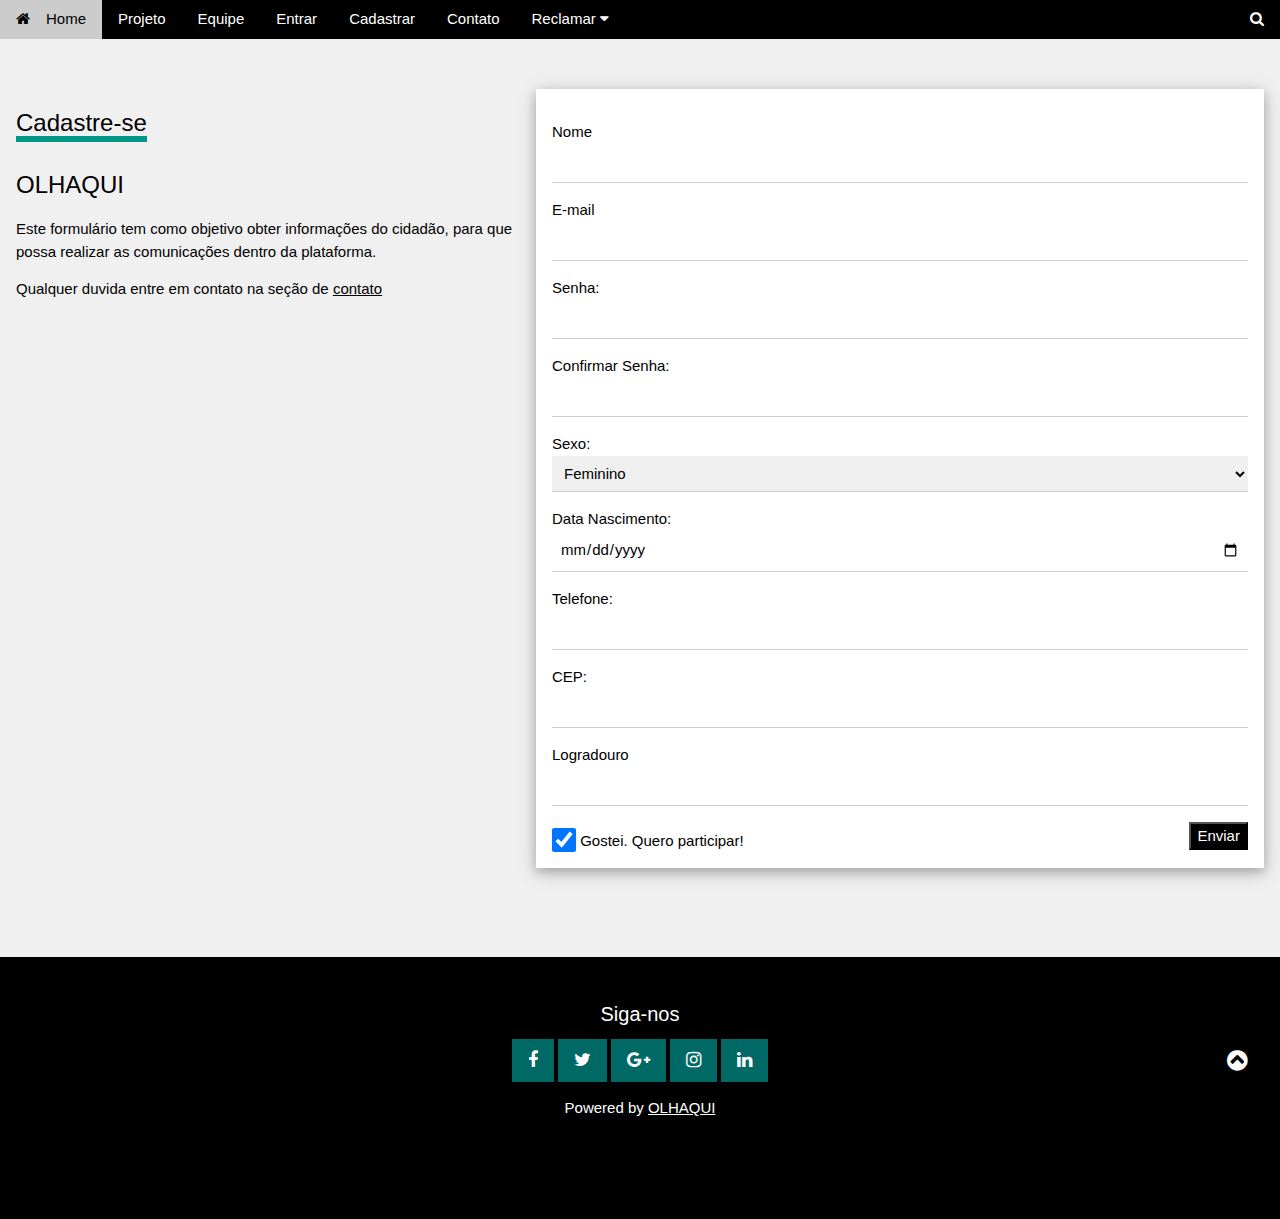
<file: cadastrar.html>
<!DOCTYPE html>
<html lang="pt-br">

<head>
    <title>OLHAQUI - Cadastrar</title>
    <meta charset="UTF-8">
    <meta name="viewport" content="width=device-width, initial-scale=1.0">
    <link
        href="https://fonts.googleapis.com/css2?family=Archivo:wght@400;700&amp;family=Poppins:wght@400;600&amp;display=swap"
        rel="stylesheet">
    <link rel="stylesheet" href="/css/main.css">
    <link rel="stylesheet" href="/css/theme-black.css">
    <link rel="stylesheet" href="https://cdnjs.cloudflare.com/ajax/libs/font-awesome/4.7.0/css/font-awesome.min.css">
</head>

<body>
    <!-- Navbar -->
    <div class="w3-top">
        <div class="w3-bar w3-theme-d2 w3-left-align">
            <a class="w3-bar-item w3-button w3-hide-medium w3-hide-large w3-right w3-hover-white w3-theme-d2"
                href="javascript:void(0);" onclick="openNav()"><i class="fa fa-bars"></i></a>
            <a href="/index.html" class="w3-bar-item w3-button w3-teal"><i
                    class="fa fa-home w3-margin-right"></i>Home</a>
            <a href="/project.html" class="w3-bar-item w3-button w3-hide-small w3-hover-white">Projeto</a>
            <a href="/team.html" class="w3-bar-item w3-button w3-hide-small w3-hover-white">Equipe</a>
            <a href="#" class="w3-bar-item w3-button w3-hide-small w3-hover-white">Entrar</a>
            <a href="/cadastrar.html" class="w3-bar-item w3-button w3-hide-small w3-hover-white">Cadastrar</a>
            <a href="/contact.html" class="w3-bar-item w3-button w3-hide-small w3-hover-white">Contato</a>
            <div class="w3-dropdown-hover w3-hide-small">
                <button class="w3-button" title="Notifications">Reclamar <i class="fa fa-caret-down"></i></button>
                <div class="w3-dropdown-content w3-card-4 w3-bar-block">
                    <a href="#" class="w3-bar-item w3-button">Consultar</a>
                    <a href="#" class="w3-bar-item w3-button">Criar</a>
                    <a href="#" class="w3-bar-item w3-button">Ver</a>
                    <a href="#" class="w3-bar-item w3-button">Deletar</a>
                </div>
            </div>
            <a href="#" class="w3-bar-item w3-button w3-hide-small w3-right w3-hover-teal" title="Search"><i
                    class="fa fa-search"></i></a>
        </div>

        <!-- Navbar on small screens -->
        <div id="navDemo" class="w3-bar-block w3-theme-d2 w3-hide w3-hide-large w3-hide-medium">
            <a href="/project.html" class="w3-bar-item w3-button">Projeto</a>
            <a href="/team.html" class="w3-bar-item w3-button">Equipe</a>
            <a href="/login.html" class="w3-bar-item w3-button">Entrar</a>
            <a href="/cadastrar.html" class="w3-bar-item w3-button">Cadastrar</a>
            <a href="/contact.html" class="w3-bar-item w3-button">Contato</a>
            <a href="#" class="w3-bar-item w3-button">Pesquisar</a>
        </div>
    </div>

    <!-- Cadastro Container -->
    <div class="w3-container w3-padding-64 w3-theme-l5" id="contact">
        <div class="w3-row">
            <div class="w3-col m5">
                <div class="w3-padding-16">
                    <span class="w3-xlarge w3-border-teal w3-bottombar">Cadastre-se</span>
                </div>
                <h3>OLHAQUI</h3>
                <p>
                    Este formulário tem como objetivo obter informações do cidadão,
                    para que possa realizar as comunicações dentro da plataforma.
                </p>
                <p>
                    Qualquer duvida entre em contato na seção de <a href="contact.html">contato</a>
                </p>
            </div>
            <div class="w3-col m7">
                <form class="w3-container w3-card-4 w3-padding-16 w3-white" action="/action_page.php" target="_blank">
                    <div class="w3-section">
                        <label>Nome</label>
                        <input class="w3-input" type="text" name="Name" required>
                    </div>
                    <div class="w3-section">
                        <label>E-mail</label>
                        <input class="w3-input" type="text" name="Email" required>
                    </div>
                    <div class="w3-section">
                        <label for="password">Senha:</label>
                        <input class="w3-input" type="password" id="user_password" name="user_password">
                    </div>
                    <div class="w3-section">
                        <label for="password">Confirmar Senha:</label>
                        <input class="w3-input" type="password" id="user_password" name="user_password">
                    </div>
                    <div class="w3-section">
                        <label for="genre">Sexo:</label>
                        <select class="w3-input" name="sexo" id="user_genre">
                            <option value="f">Feminino</option>
                            <option value="m">Masculino</option>
                        </select>
                    </div>
                    <div class="w3-section">
                        <label for="dateOfBirth">Data Nascimento:</label>
                        <input class="w3-input" type="date" name="dateOfBirth" id="user_birthday">
                    </div>
                    <div class="w3-section">
                        <label for="tel">Telefone:</label>
                        <input class="w3-input" type="tel" name="tel" id="user_tel">
                    </div>
                    <div class="w3-section">
                        <label for="cep">CEP:</label>
                        <input class="w3-input" type="text" name="cep" id="user_address">
                    </div>
                    <div class="w3-section">
                        <label for="logradouro">Logradouro</label>
                        <input class="w3-input" type="text" name="logradouro" id="user_address">
                    </div>
                    <input class="w3-check" type="checkbox" checked name="Like">
                    <label>Gostei. Quero participar!</label>
                    <button type="submit" class="w3-bttuon w3-right w3-theme">Enviar</button>
                </form>
            </div>
        </div>
    </div>
  <!-- Footer -->
  <footer class="w3-container w3-padding-32 w3-theme-d1 w3-center">
    <h4>Siga-nos</h4>
    <a class="w3-button w3-large w3-teal" href="javascript:void(0)" title="Facebook"><i class="fa fa-facebook"></i></a>
    <a class="w3-button w3-large w3-teal" href="javascript:void(0)" title="Twitter"><i class="fa fa-twitter"></i></a>
    <a class="w3-button w3-large w3-teal" href="javascript:void(0)" title="Google +"><i
        class="fa fa-google-plus"></i></a>
    <a class="w3-button w3-large w3-teal" href="javascript:void(0)" title="Google +"><i class="fa fa-instagram"></i></a>
    <a class="w3-button w3-large w3-teal w3-hide-small" href="javascript:void(0)" title="Linkedin"><i
        class="fa fa-linkedin"></i></a>
    <p>Powered by <a href="/team.html" target="_blank">OLHAQUI</a></p>

    <div style="position:relative;bottom:100px;z-index:1;" class="w3-tooltip w3-right">
      <span class="w3-text w3-padding w3-teal w3-hide-small">Go To Top</span>
      <a class="w3-button w3-theme" href="#myPage"><span class="w3-xlarge">
          <i class="fa fa-chevron-circle-up"></i></span></a>
    </div>
  </footer>    
</body>
</html>
</file>
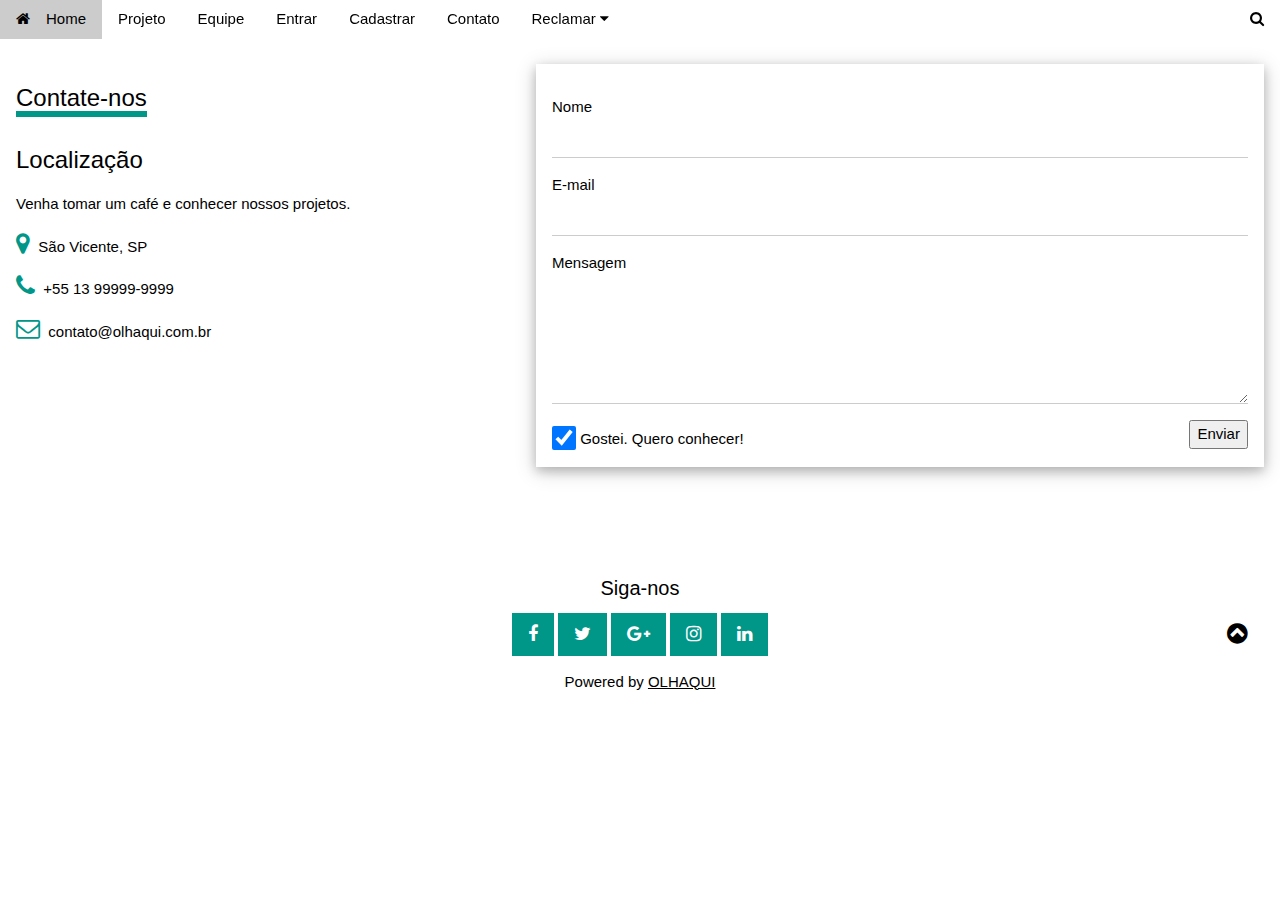
<file: contact.html>
<!DOCTYPE html>
<html lang="pt-br">

<head>
  <title>Olhaqui - Fale Conosco</title>
  <meta charset="UTF-8">
  <meta name="viewport" content="width=device-width, initial-scale=1">
  <link rel="stylesheet" href="https://www.w3schools.com/w3css/4/w3.css">
  <link rel="stylesheet" href="https://www.w3schools.com/lib/w3-theme-black.css">
  <link rel="stylesheet" href="https://cdnjs.cloudflare.com/ajax/libs/font-awesome/4.7.0/css/font-awesome.min.css">
</head>

<body id="myContact">
  <!-- Navbar -->
  <div class="w3-top">
    <div class="w3-bar w3-theme-d2 w3-left-align">
      <a class="w3-bar-item w3-button w3-hide-medium w3-hide-large w3-right w3-hover-white w3-theme-d2"
        href="javascript:void(0);" onclick="openNav()"><i class="fa fa-bars"></i></a>
      <a href="/index.html" class="w3-bar-item w3-button w3-teal"><i class="fa fa-home w3-margin-right"></i>Home</a>
      <a href="/project.html" class="w3-bar-item w3-button w3-hide-small w3-hover-white">Projeto</a>
      <a href="/team.html" class="w3-bar-item w3-button w3-hide-small w3-hover-white">Equipe</a>
      <a href="#" class="w3-bar-item w3-button w3-hide-small w3-hover-white">Entrar</a>
      <a href="/cadastrar.html" class="w3-bar-item w3-button w3-hide-small w3-hover-white">Cadastrar</a>
      <a href="/contact.html" class="w3-bar-item w3-button w3-hide-small w3-hover-white">Contato</a>
      <div class="w3-dropdown-hover w3-hide-small">
        <button class="w3-button" title="Notifications">Reclamar <i class="fa fa-caret-down"></i></button>
        <div class="w3-dropdown-content w3-card-4 w3-bar-block">
          <a href="#" class="w3-bar-item w3-button">Consultar</a>
          <a href="#" class="w3-bar-item w3-button">Criar</a>
          <a href="#" class="w3-bar-item w3-button">Ver</a>
          <a href="#" class="w3-bar-item w3-button">Deletar</a>
        </div>
      </div>
      <a href="#" class="w3-bar-item w3-button w3-hide-small w3-right w3-hover-teal" title="Search"><i
          class="fa fa-search"></i></a>
    </div>

    <!-- Navbar on small screens -->
    <div id="navDemo" class="w3-bar-block w3-theme-d2 w3-hide w3-hide-large w3-hide-medium">
      <a href="/project.html" class="w3-bar-item w3-button">Projeto</a>
      <a href="/team.html" class="w3-bar-item w3-button">Equipe</a>
      <a href="/login.html" class="w3-bar-item w3-button">Entrar</a>
      <a href="/cadastrar.html" class="w3-bar-item w3-button">Cadastrar</a>
      <a href="/contact.html" class="w3-bar-item w3-button">Contato</a>
      <a href="#" class="w3-bar-item w3-button">Pesquisar</a>
    </div>
  </div>
  <!-- Contact Container -->
  <div class="w3-container w3-padding-64 w3-theme-l5" id="contact">
    <div class="w3-row">
      <div class="w3-col m5">
        <div class="w3-padding-16"><span class="w3-xlarge w3-border-teal w3-bottombar">Contate-nos</span></div>
        <h3>Localização</h3>
        <p>Venha tomar um café e conhecer nossos projetos.</p>
        <p><i class="fa fa-map-marker w3-text-teal w3-xlarge"></i>  São Vicente, SP</p>
        <p><i class="fa fa-phone w3-text-teal w3-xlarge"></i>  +55 13 99999-9999</p>
        <p><i class="fa fa-envelope-o w3-text-teal w3-xlarge"></i>  contato@olhaqui.com.br</p>
      </div>

      <!-- Image of location/map -->
      <div id="map"></div>

      <div class="w3-col m7">
        <form class="w3-container w3-card-4 w3-padding-16 w3-white" action="/action_page.php" target="_blank">
          <div class="w3-section">
            <label>Nome</label>
            <input class="w3-input" type="text" name="Name" required>
          </div>
          <div class="w3-section">
            <label>E-mail</label>
            <input class="w3-input" type="text" name="Email" required>
          </div>
          <div class="w3-section">
            <label>Mensagem</label>
            <textarea class="w3-input" name="Message" id="message" cols="30" rows="5"></textarea>
          </div>
          <input class="w3-check" type="checkbox" checked name="Like">
          <label>Gostei. Quero conhecer!</label>
          <button type="submit" class="w3-bttuon w3-right w3-theme">Enviar</button>
        </form>
      </div>
    </div>
  </div>
  <!-- Footer -->
  <footer class="w3-container w3-padding-32 w3-theme-d1 w3-center">
    <h4>Siga-nos</h4>
    <a class="w3-button w3-large w3-teal" href="javascript:void(0)" title="Facebook"><i class="fa fa-facebook"></i></a>
    <a class="w3-button w3-large w3-teal" href="javascript:void(0)" title="Twitter"><i class="fa fa-twitter"></i></a>
    <a class="w3-button w3-large w3-teal" href="javascript:void(0)" title="Google +"><i
        class="fa fa-google-plus"></i></a>
    <a class="w3-button w3-large w3-teal" href="javascript:void(0)" title="Google +"><i class="fa fa-instagram"></i></a>
    <a class="w3-button w3-large w3-teal w3-hide-small" href="javascript:void(0)" title="Linkedin"><i
        class="fa fa-linkedin"></i></a>
    <p>Powered by <a href="/team.html" target="_blank">OLHAQUI</a></p>

    <div style="position:relative;bottom:100px;z-index:1;" class="w3-tooltip w3-right">
      <span class="w3-text w3-padding w3-teal w3-hide-small">Go To Top</span>
      <a class="w3-button w3-theme" href="#myPage"><span class="w3-xlarge">
          <i class="fa fa-chevron-circle-up"></i></span></a>
    </div>
  </footer>
</body>

</html>
</file>
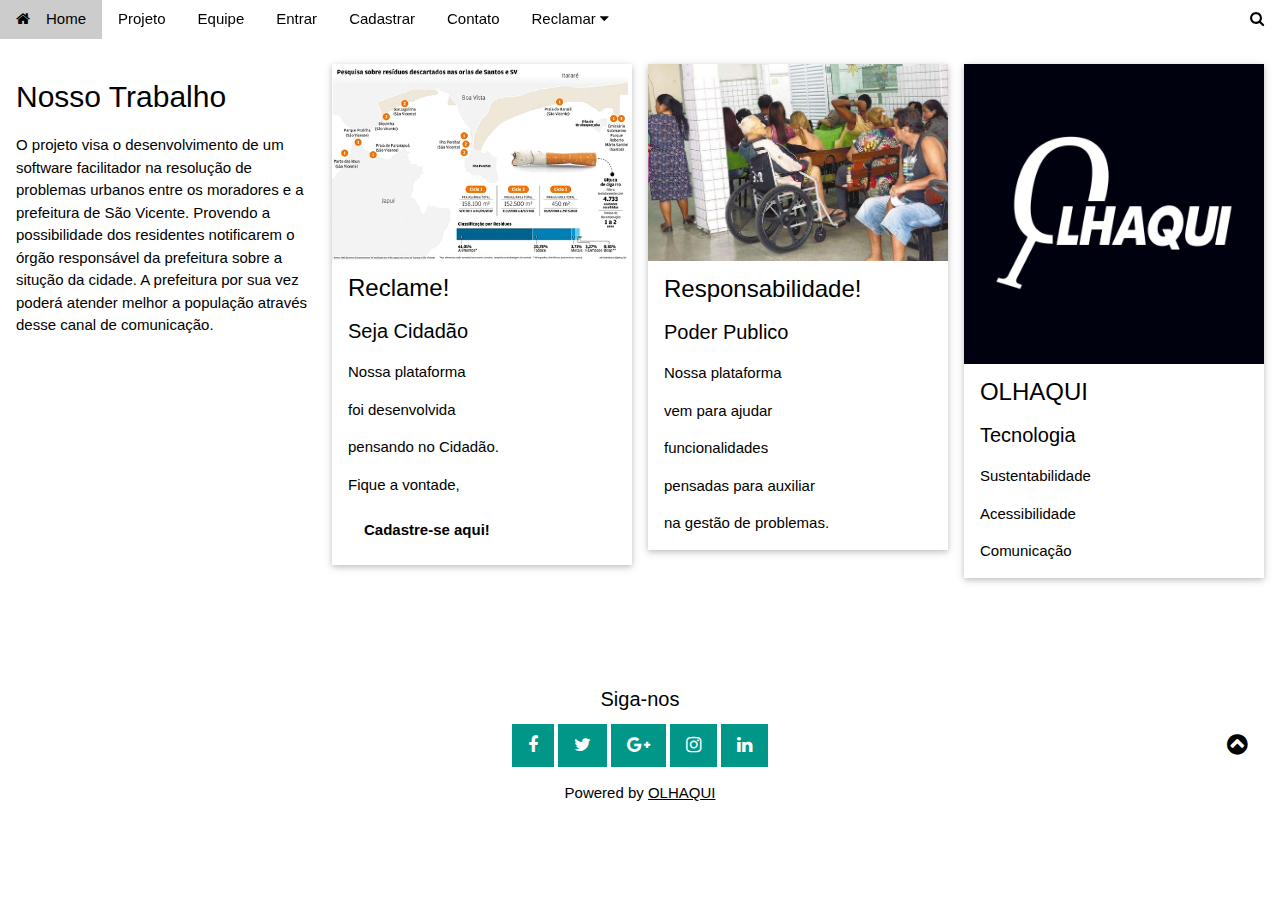
<file: project.html>
<!DOCTYPE html>
<html lang="en" dir="ltr">
  <head>
    <title>W3.CSS Template</title>
    <meta charset="UTF-8">
    <meta name="viewport" content="width=device-width, initial-scale=1">
    <link rel="stylesheet" href="https://www.w3schools.com/w3css/4/w3.css">
    <link rel="stylesheet" href="https://www.w3schools.com/lib/w3-theme-black.css">
    <link rel="stylesheet" href="https://cdnjs.cloudflare.com/ajax/libs/font-awesome/4.7.0/css/font-awesome.min.css">
  </head>
  <body>
    <!-- Navbar -->
  <div class="w3-top">
    <div class="w3-bar w3-theme-d2 w3-left-align">
      <a class="w3-bar-item w3-button w3-hide-medium w3-hide-large w3-right w3-hover-white w3-theme-d2"
        href="javascript:void(0);" onclick="openNav()"><i class="fa fa-bars"></i></a>
      <a href="/index.html" class="w3-bar-item w3-button w3-teal"><i class="fa fa-home w3-margin-right"></i>Home</a>
      <a href="/project.html" class="w3-bar-item w3-button w3-hide-small w3-hover-white">Projeto</a>
      <a href="/team.html" class="w3-bar-item w3-button w3-hide-small w3-hover-white">Equipe</a>
      <a href="#" class="w3-bar-item w3-button w3-hide-small w3-hover-white">Entrar</a>
      <a href="/cadastrar.html" class="w3-bar-item w3-button w3-hide-small w3-hover-white">Cadastrar</a>
      <a href="/contact.html" class="w3-bar-item w3-button w3-hide-small w3-hover-white">Contato</a>
      <div class="w3-dropdown-hover w3-hide-small">
        <button class="w3-button" title="Notifications">Reclamar <i class="fa fa-caret-down"></i></button>
        <div class="w3-dropdown-content w3-card-4 w3-bar-block">
          <a href="#" class="w3-bar-item w3-button">Consultar</a>
          <a href="#" class="w3-bar-item w3-button">Criar</a>
          <a href="#" class="w3-bar-item w3-button">Ver</a>
          <a href="#" class="w3-bar-item w3-button">Deletar</a>
        </div>
      </div>
      <a href="#" class="w3-bar-item w3-button w3-hide-small w3-right w3-hover-teal" title="Search"><i
          class="fa fa-search"></i></a>
    </div>

    <!-- Navbar on small screens -->
    <div id="navDemo" class="w3-bar-block w3-theme-d2 w3-hide w3-hide-large w3-hide-medium">
      <a href="/project.html" class="w3-bar-item w3-button">Projeto</a>
      <a href="/team.html" class="w3-bar-item w3-button">Equipe</a>
      <a href="/login.html" class="w3-bar-item w3-button">Entrar</a>
        <a href="/cadastrar.html" class="w3-bar-item w3-button">Cadastrar</a>
        <a href="/contact.html" class="w3-bar-item w3-button">Contato</a>
        <a href="#" class="w3-bar-item w3-button">Pesquisar</a>
    </div>
  </div>
      <!-- Work Row -->
  <div class="w3-row-padding w3-padding-64 w3-theme-l1" id="work">
    <div class="w3-quarter">
      <h2>Nosso Trabalho</h2>
      <p>O projeto visa o desenvolvimento de um software facilitador na resolução de problemas
        urbanos entre os moradores e a prefeitura de São Vicente. Provendo a possibilidade
        dos residentes notificarem o órgão responsável da prefeitura sobre a situção da
        cidade. A prefeitura por sua vez poderá atender melhor a população através desse
        canal de comunicação.</p>
    </div>

    <div class="w3-quarter">
      <div class="w3-card w3-white">
        <img src="/img/residuos-praia.png" alt="Reclame Cidadão" style="width:100%">
        <div class="w3-container">
          <h3>Reclame!</h3>
          <h4>Seja Cidadão</h4>
          <p>Nossa plataforma </p>
          <p>foi desenvolvida </p>
          <p>pensando no Cidadão.</p>
          <p>Fique a vontade, </p>
          <p><a href="/cadastrar.html" class="w3-button"><b>Cadastre-se aqui! </b></a></p>
        </div>
      </div>
    </div>

    <div class="w3-quarter">
      <div class="w3-card w3-white">
        <img src="/img/fila-hospital.png" alt="Responsabilidade" style="width:100%">
        <div class="w3-container">
          <h3>Responsabilidade!</h3>
          <h4>Poder Publico</h4>
          <p>Nossa plataforma</p>
          <p>vem para ajudar</p>
          <p>funcionalidades </p>
          <p>pensadas para auxiliar</p>
          <p>na gestão de problemas.</p>
        </div>
      </div>
    </div>

    <div class="w3-quarter">
      <div class="w3-card w3-white">
        <img src="/img/logo-branco.jpeg" alt="OLHAQUI" style="width: 100%;">
        <div class="w3-container">
          <h3>OLHAQUI</h3>
          <h4>Tecnologia</h4>
          <p>Sustentabilidade</p>
          <p>Acessibilidade</p>
          <p>Comunicação</p>
        </div>
      </div>
    </div>
  </div>

  <!-- Footer -->
  <footer class="w3-container w3-padding-32 w3-theme-d1 w3-center">
    <h4>Siga-nos</h4>
    <a class="w3-button w3-large w3-teal" href="javascript:void(0)" title="Facebook"><i class="fa fa-facebook"></i></a>
    <a class="w3-button w3-large w3-teal" href="javascript:void(0)" title="Twitter"><i class="fa fa-twitter"></i></a>
    <a class="w3-button w3-large w3-teal" href="javascript:void(0)" title="Google +"><i
        class="fa fa-google-plus"></i></a>
    <a class="w3-button w3-large w3-teal" href="javascript:void(0)" title="Google +"><i class="fa fa-instagram"></i></a>
    <a class="w3-button w3-large w3-teal w3-hide-small" href="javascript:void(0)" title="Linkedin"><i
        class="fa fa-linkedin"></i></a>
    <p>Powered by <a href="/team.html" target="_blank">OLHAQUI</a></p>

    <div style="position:relative;bottom:100px;z-index:1;" class="w3-tooltip w3-right">
      <span class="w3-text w3-padding w3-teal w3-hide-small">Go To Top</span>
      <a class="w3-button w3-theme" href="#myPage"><span class="w3-xlarge">
          <i class="fa fa-chevron-circle-up"></i></span></a>
    </div>
  </footer>
  </body>
</html>
</file>
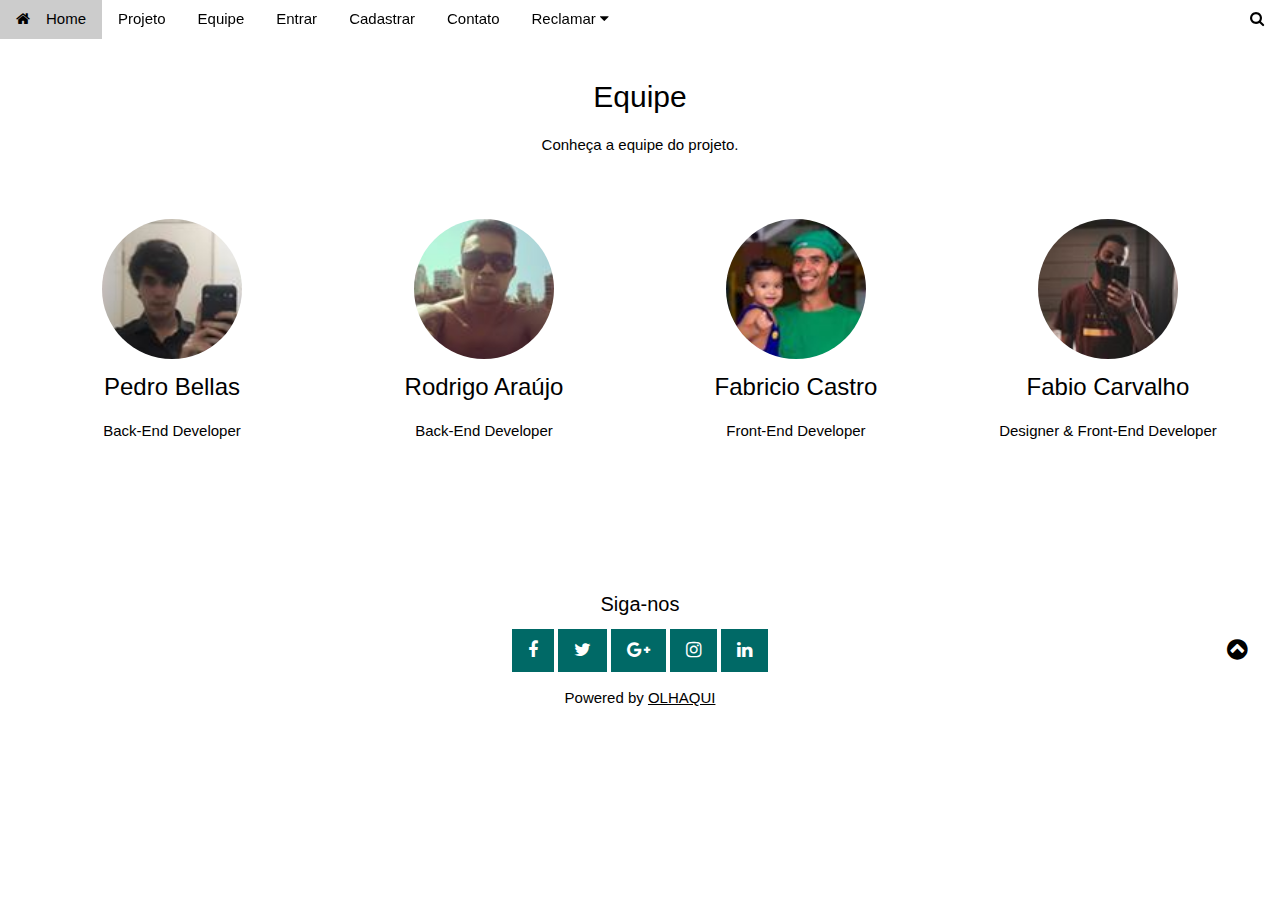
<file: team.html>
<!DOCTYPE html>
<html lang="pt-br">

<head>
  <title>OLHAQUI - Equipe</title>
  <meta charset="UTF-8">
  <meta name="viewport" content="width=device-width, initial-scale=1">
  <link rel="stylesheet" href="/css/main.css">
  <link rel="stylesheet" href="https://www.w3schools.com/lib/w3-theme-black.css">
  <link rel="stylesheet" href="https://cdnjs.cloudflare.com/ajax/libs/font-awesome/4.7.0/css/font-awesome.min.css">
</head>

<body>
  <!-- Navbar -->
  <div class="w3-top">
    <div class="w3-bar w3-theme-d2 w3-left-align">
      <a class="w3-bar-item w3-button w3-hide-medium w3-hide-large w3-right w3-hover-white w3-theme-d2"
        href="javascript:void(0);" onclick="openNav()"><i class="fa fa-bars"></i></a>
      <a href="/index.html" class="w3-bar-item w3-button w3-teal"><i class="fa fa-home w3-margin-right"></i>Home</a>
      <a href="/project.html" class="w3-bar-item w3-button w3-hide-small w3-hover-white">Projeto</a>
      <a href="/team.html" class="w3-bar-item w3-button w3-hide-small w3-hover-white">Equipe</a>
      <a href="#" class="w3-bar-item w3-button w3-hide-small w3-hover-white">Entrar</a>
      <a href="/cadastrar.html" class="w3-bar-item w3-button w3-hide-small w3-hover-white">Cadastrar</a>
      <a href="/contact.html" class="w3-bar-item w3-button w3-hide-small w3-hover-white">Contato</a>
      <div class="w3-dropdown-hover w3-hide-small">
        <button class="w3-button" title="Notifications">Reclamar <i class="fa fa-caret-down"></i></button>
        <div class="w3-dropdown-content w3-card-4 w3-bar-block">
          <a href="#" class="w3-bar-item w3-button">Consultar</a>
          <a href="#" class="w3-bar-item w3-button">Criar</a>
          <a href="#" class="w3-bar-item w3-button">Ver</a>
          <a href="#" class="w3-bar-item w3-button">Deletar</a>
        </div>
      </div>
      <a href="#" class="w3-bar-item w3-button w3-hide-small w3-right w3-hover-teal" title="Search"><i
          class="fa fa-search"></i></a>
    </div>

    <!-- Navbar on small screens -->
    <div id="navDemo" class="w3-bar-block w3-theme-d2 w3-hide w3-hide-large w3-hide-medium">
      <a href="/project.html" class="w3-bar-item w3-button">Projeto</a>
      <a href="/team.html" class="w3-bar-item w3-button">Equipe</a>
      <a href="/login.html" class="w3-bar-item w3-button">Entrar</a>
      <a href="/cadastrar.html" class="w3-bar-item w3-button">Cadastrar</a>
      <a href="/contact.html" class="w3-bar-item w3-button">Contato</a>
      <a href="#" class="w3-bar-item w3-button">Pesquisar</a>
    </div>
  </div>
  <!-- Team Container -->
  <div class="w3-container w3-padding-64 w3-center" id="team">
    <h2>Equipe</h2>
    <p>Conheça a equipe do projeto.</p>

    <div class="w3-row"><br>

      <div class="w3-quarter">
        <img src="img/team/pedro.jpeg" alt="Boss" style="width:45%" class="w3-circle w3-hover-opacity">
        <h3>Pedro Bellas</h3>
        <p>Back-End Developer</p>
      </div>

      <div class="w3-quarter">
        <img src="img/team/rodrigo.jpeg" alt="Boss" style="width:45%" class="w3-circle w3-hover-opacity">
        <h3>Rodrigo Araújo</h3>
        <p>Back-End Developer</p>
      </div>

      <div class="w3-quarter">
        <img src="img/team/fabricio.jpeg" alt="Boss" style="width:45%" class="w3-circle w3-hover-opacity">
        <h3>Fabricio Castro</h3>
        <p>Front-End Developer</p>
      </div>

      <div class="w3-quarter">
        <img src="img/team/fabio.jpeg" alt="Boss" style="width:45%" class="w3-circle w3-hover-opacity">
        <h3>Fabio Carvalho</h3>
        <p>Designer & Front-End Developer</p>
      </div>

    </div>
  </div>
  <!-- Footer -->
  <footer class="w3-container w3-padding-32 w3-theme-d1 w3-center">
    <h4>Siga-nos</h4>
    <a class="w3-button w3-large w3-teal" href="javascript:void(0)" title="Facebook"><i class="fa fa-facebook"></i></a>
    <a class="w3-button w3-large w3-teal" href="javascript:void(0)" title="Twitter"><i class="fa fa-twitter"></i></a>
    <a class="w3-button w3-large w3-teal" href="javascript:void(0)" title="Google +"><i
        class="fa fa-google-plus"></i></a>
    <a class="w3-button w3-large w3-teal" href="javascript:void(0)" title="Google +"><i class="fa fa-instagram"></i></a>
    <a class="w3-button w3-large w3-teal w3-hide-small" href="javascript:void(0)" title="Linkedin"><i
        class="fa fa-linkedin"></i></a>
    <p>Powered by <a href="/team.html" target="_blank">OLHAQUI</a></p>

    <div style="position:relative;bottom:100px;z-index:1;" class="w3-tooltip w3-right">
      <span class="w3-text w3-padding w3-teal w3-hide-small">Go To Top</span>
      <a class="w3-button w3-theme" href="#myPage"><span class="w3-xlarge">
          <i class="fa fa-chevron-circle-up"></i></span></a>
    </div>
  </footer>
</body>

</html>
</file>
<file: css/theme-black.css>
.w3-theme-l5 {color:#000 !important; background-color:#f0f0f0 !important}
.w3-theme-l4 {color:#000 !important; background-color:#cccccc !important}
.w3-theme-l3 {color:#fff !important; background-color:#999999 !important}
.w3-theme-l2 {color:#fff !important; background-color:#666666 !important}
.w3-theme-l1 {color:#fff !important; background-color:#333333 !important}
.w3-theme-d1 {color:#fff !important; background-color:#000000 !important}
.w3-theme-d2 {color:#fff !important; background-color:#000000 !important}
.w3-theme-d3 {color:#fff !important; background-color:#000000 !important}
.w3-theme-d4 {color:#fff !important; background-color:#000000 !important}
.w3-theme-d5 {color:#fff !important; background-color:#000000 !important}

.w3-theme-light {color:#000 !important; background-color:#f0f0f0 !important}
.w3-theme-dark {color:#fff !important; background-color:#000000 !important}
.w3-theme-action {color:#fff !important; background-color:#000000 !important}

.w3-theme {color:#fff !important; background-color:#000000 !important}
.w3-text-theme {color:#000000 !important}
.w3-border-theme {border-color:#000000 !important}

.w3-hover-theme:hover {color:#fff !important; background-color:#000000 !important}
.w3-hover-text-theme:hover {color:#000000 !important}
.w3-hover-border-theme:hover {border-color:#000000 !important}
</file>
<file: css/main.css>
/* W3.CSS 4.13 June 2019 by Jan Egil and Borge Refsnes */
html{
  box-sizing:border-box
}

*,
*:before,
*:after {
  box-sizing:inherit
}

/* Extract from normalize.css by Nicolas Gallagher and Jonathan Neal git.io/normalize */
html {
  -ms-text-size-adjust:100%;-webkit-text-size-adjust:100%
}

#map {
  height: 100%;
}

html,
body {
  height: 100%;
  margin: 0;
  padding: 0;
}

article, aside, details,
figcaption, figure, footer,
header, main, menu,
nav, section {
  display:block
}

summary {
  display:list-item
}

audio, canvas, progress, video {
  display:inline-block
}

progress {
  vertical-align:baseline
}

audio:not([controls]) {
  display:none;height:0
}

[hidden],template {
  display:none
}

a {
  background-color:transparent
}

a:active,a:hover {
  outline-width:0
}

abbr[title] {
  border-bottom:none;
  text-decoration:underline;
  text-decoration:underline dotted
}

b,strong {
  font-weight:bolder
}

dfn {
  font-style:italic
}

mark{
  background:#ff0;
  color:#000
}

small {
  font-size:80%
}

sub,sup {
  font-size:75%;
  line-height:0;
  position:relative;
  vertical-align:baseline;
}

sub{
  bottom:-0.25em
}

sup {
  top:-0.5em
}

figure {
  margin:1em 40px
}

img {
  border-style:none
}

code,kbd,
pre,samp {
  font-family:monospace,monospace;
  font-size:1em}

  hr {
    box-sizing:content-box;
    height:0;
    overflow:visible
  }

  button, input,
  select, textarea,
  optgroup {
    font:inherit;
    margin:0
  }

  optgroup{font-weight:bold}

  button,input{overflow:visible}

  button,select{text-transform:none}

  button,[type=button],
  [type=reset],[type=submit]{-webkit-appearance:button}

  button::-moz-focus-inner,
  [type=button]::-moz-focus-inner,
  [type=reset]::-moz-focus-inner,
  [type=submit]::-moz-focus-inner{
    border-style:none;
    padding:0
  }

  button:-moz-focusring,
  [type=button]:-moz-focusring,
  [type=reset]:-moz-focusring,
  [type=submit]:-moz-focusring {
    outline:1px dotted ButtonText
  }

  fieldset{border:1px solid #c0c0c0;margin:0 2px;padding:.35em .625em .75em}
  legend{color:inherit;display:table;max-width:100%;padding:0;white-space:normal}textarea{overflow:auto}
  [type=checkbox],[type=radio]{padding:0}
  [type=number]::-webkit-inner-spin-button,[type=number]::-webkit-outer-spin-button{height:auto}
  [type=search]{-webkit-appearance:textfield;outline-offset:-2px}
  [type=search]::-webkit-search-decoration{-webkit-appearance:none}
  ::-webkit-file-upload-button{-webkit-appearance:button;font:inherit}

  /* End extract */
  html,body{font-family:Verdana,sans-serif;font-size:15px;line-height:1.5}html{overflow-x:hidden}
  h1{font-size:36px}h2{font-size:30px}h3{font-size:24px}h4{font-size:20px}h5{font-size:18px}h6{font-size:16px}.w3-serif{font-family:serif}
  h1,h2,h3,h4,h5,h6{font-family:"Segoe UI",Arial,sans-serif;font-weight:400;margin:10px 0}.w3-wide{letter-spacing:4px}
  hr{border:0;border-top:1px solid #eee;margin:20px 0}
  .w3-image{max-width:100%;height:auto}img{vertical-align:middle}a{color:inherit}
  .w3-table,.w3-table-all{border-collapse:collapse;border-spacing:0;width:100%;display:table}.w3-table-all{border:1px solid #ccc}
  .w3-bordered tr,.w3-table-all tr{border-bottom:1px solid #ddd}.w3-striped tbody tr:nth-child(even){background-color:#f1f1f1}
  .w3-table-all tr:nth-child(odd){background-color:#fff}.w3-table-all tr:nth-child(even){background-color:#f1f1f1}
  .w3-hoverable tbody tr:hover,.w3-ul.w3-hoverable li:hover{background-color:#ccc}.w3-centered tr th,.w3-centered tr td{text-align:center}
  .w3-table td,.w3-table th,.w3-table-all td,.w3-table-all th{padding:8px 8px;display:table-cell;text-align:left;vertical-align:top}
  .w3-table th:first-child,.w3-table td:first-child,.w3-table-all th:first-child,.w3-table-all td:first-child{padding-left:16px}
  .w3-btn,.w3-button{border:none;display:inline-block;padding:8px 16px;vertical-align:middle;overflow:hidden;text-decoration:none;color:inherit;background-color:inherit;text-align:center;cursor:pointer;white-space:nowrap}
  .w3-btn:hover{box-shadow:0 8px 16px 0 rgba(0,0,0,0.2),0 6px 20px 0 rgba(0,0,0,0.19)}
  .w3-btn,.w3-button{-webkit-touch-callout:none;-webkit-user-select:none;-khtml-user-select:none;-moz-user-select:none;-ms-user-select:none;user-select:none}
  .w3-disabled,.w3-btn:disabled,.w3-button:disabled{cursor:not-allowed;opacity:0.3}.w3-disabled *,:disabled *{pointer-events:none}
  .w3-btn.w3-disabled:hover,.w3-btn:disabled:hover{box-shadow:none}
  .w3-badge,.w3-tag{background-color:#000;color:#fff;display:inline-block;padding-left:8px;padding-right:8px;text-align:center}.w3-badge{border-radius:50%}
  .w3-ul{list-style-type:none;padding:0;margin:0}.w3-ul li{padding:8px 16px;border-bottom:1px solid #ddd}.w3-ul li:last-child{border-bottom:none}

  .w3-tooltip,.w3-display-container{
    position:relative;
  }

  .w3-display-container img {
    background-color: #000000;
    width:100%;
    min-height:300px;
    max-height:800px;
  }
  .w3-tooltip .w3-text{display:none}.w3-tooltip:hover .w3-text{display:inline-block}
  .w3-ripple:active{opacity:0.5}.w3-ripple{transition:opacity 0s}
  .w3-input{padding:8px;display:block;border:none;border-bottom:1px solid #ccc;width:100%}
  .w3-select{padding:9px 0;width:100%;border:none;border-bottom:1px solid #ccc}
  .w3-dropdown-click,.w3-dropdown-hover{position:relative;display:inline-block;cursor:pointer}
  .w3-dropdown-hover:hover .w3-dropdown-content{display:block}
  .w3-dropdown-hover:first-child,.w3-dropdown-click:hover{background-color:#ccc;color:#000}
  .w3-dropdown-hover:hover > .w3-button:first-child,.w3-dropdown-click:hover > .w3-button:first-child{background-color:#ccc;color:#000}
  .w3-dropdown-content{cursor:auto;color:#000;background-color:#fff;display:none;position:absolute;min-width:160px;margin:0;padding:0;z-index:1}
  .w3-check,.w3-radio{width:24px;height:24px;position:relative;top:6px}
  .w3-sidebar{height:100%;width:200px;background-color:#fff;position:fixed!important;z-index:1;overflow:auto}
  .w3-bar-block .w3-dropdown-hover,.w3-bar-block .w3-dropdown-click{width:100%}
  .w3-bar-block .w3-dropdown-hover .w3-dropdown-content,.w3-bar-block .w3-dropdown-click .w3-dropdown-content{min-width:100%}
  .w3-bar-block .w3-dropdown-hover .w3-button,.w3-bar-block .w3-dropdown-click .w3-button{width:100%;text-align:left;padding:8px 16px}
  .w3-main,#main{transition:margin-left .4s}
  .w3-modal{z-index:3;display:none;padding-top:100px;position:fixed;left:0;top:0;width:100%;height:100%;overflow:auto;background-color:rgb(0,0,0);background-color:rgba(0,0,0,0.4)}
  .w3-modal-content{margin:auto;background-color:#fff;position:relative;padding:0;outline:0;width:600px}
  .w3-bar{width:100%;overflow:hidden}.w3-center .w3-bar{display:inline-block;width:auto}
  .w3-bar .w3-bar-item{padding:8px 16px;float:left;width:auto;border:none;display:block;outline:0}
  .w3-bar .w3-dropdown-hover,.w3-bar .w3-dropdown-click{position:static;float:left}
  .w3-bar .w3-button{white-space:normal}
  .w3-bar-block .w3-bar-item{width:100%;display:block;padding:8px 16px;text-align:left;border:none;white-space:normal;float:none;outline:0}
  .w3-bar-block.w3-center .w3-bar-item{text-align:center}.w3-block{display:block;width:100%}
  .w3-responsive{display:block;overflow-x:auto}
  .w3-container:after,.w3-container:before,.w3-panel:after,.w3-panel:before,.w3-row:after,.w3-row:before,.w3-row-padding:after,.w3-row-padding:before,
  .w3-cell-row:before,.w3-cell-row:after,.w3-clear:after,.w3-clear:before,.w3-bar:before,.w3-bar:after{content:"";display:table;clear:both}
  .w3-col,.w3-half,.w3-third,.w3-twothird,.w3-threequarter,.w3-quarter{float:left;width:100%; padding: 25px 0;}
  .w3-col.s1{width:8.33333%}.w3-col.s2{width:16.66666%}.w3-col.s3{width:24.99999%}.w3-col.s4{width:33.33333%}
  .w3-col.s5{width:41.66666%}.w3-col.s6{width:49.99999%}.w3-col.s7{width:58.33333%}.w3-col.s8{width:66.66666%}
  .w3-col.s9{width:74.99999%}.w3-col.s10{width:83.33333%}.w3-col.s11{width:91.66666%}.w3-col.s12{width:99.99999%}
  @media (min-width:601px){.w3-col.m1{width:8.33333%}.w3-col.m2{width:16.66666%}.w3-col.m3,.w3-quarter{width:24.99999%;}.w3-col.m4,.w3-third{width:33.33333%}
  .w3-col.m5{width:41.66666%}.w3-col.m6,.w3-half{width:49.99999%}.w3-col.m7{width:58.33333%}.w3-col.m8,.w3-twothird{width:66.66666%}
  .w3-col.m9,.w3-threequarter{width:74.99999%}.w3-col.m10{width:83.33333%}.w3-col.m11{width:91.66666%}.w3-col.m12{width:99.99999%}}
  @media (min-width:993px){.w3-col.l1{width:8.33333%}.w3-col.l2{width:16.66666%}.w3-col.l3{width:24.99999%}.w3-col.l4{width:33.33333%}
  .w3-col.l5{width:41.66666%}.w3-col.l6{width:49.99999%}.w3-col.l7{width:58.33333%}.w3-col.l8{width:66.66666%}
  .w3-col.l9{width:74.99999%}.w3-col.l10{width:83.33333%}.w3-col.l11{width:91.66666%}.w3-col.l12{width:99.99999%}}
  .w3-rest{overflow:hidden}.w3-stretch{margin-left:-16px;margin-right:-16px}
  .w3-content,.w3-auto{margin-left:auto;margin-right:auto}.w3-content{max-width:980px}.w3-auto{max-width:1140px}
  .w3-cell-row{display:table;width:100%}.w3-cell{display:table-cell}
  .w3-cell-top{vertical-align:top}.w3-cell-middle{vertical-align:middle}.w3-cell-bottom{vertical-align:bottom}
  .w3-hide{display:none!important}.w3-show-block,.w3-show{display:block!important}.w3-show-inline-block{display:inline-block!important}
  @media (max-width:1205px){.w3-auto{max-width:95%}}
  @media (max-width:600px){.w3-modal-content{margin:0 10px;width:auto!important}.w3-modal{padding-top:30px}
  .w3-dropdown-hover.w3-mobile .w3-dropdown-content,.w3-dropdown-click.w3-mobile .w3-dropdown-content{position:relative}
  .w3-hide-small{display:none!important}.w3-mobile{display:block;width:100%!important}.w3-bar-item.w3-mobile,.w3-dropdown-hover.w3-mobile,.w3-dropdown-click.w3-mobile{text-align:center}
  .w3-dropdown-hover.w3-mobile,.w3-dropdown-hover.w3-mobile .w3-btn,.w3-dropdown-hover.w3-mobile .w3-button,.w3-dropdown-click.w3-mobile,.w3-dropdown-click.w3-mobile .w3-btn,.w3-dropdown-click.w3-mobile .w3-button{width:100%}}
  @media (max-width:768px){.w3-modal-content{width:500px}.w3-modal{padding-top:50px}}
  @media (min-width:993px){.w3-modal-content{width:900px}.w3-hide-large{display:none!important}.w3-sidebar.w3-collapse{display:block!important}}
  @media (max-width:992px) and (min-width:601px){.w3-hide-medium{display:none!important}}
  @media (max-width:992px){.w3-sidebar.w3-collapse{display:none}.w3-main{margin-left:0!important;margin-right:0!important}.w3-auto{max-width:100%}}
  .w3-top,.w3-bottom{position:fixed;width:100%;z-index:1;}.w3-top{top:0}.w3-bottom{bottom:0}
  .w3-overlay{position:fixed;display:none;width:100%;height:100%;top:0;left:0;right:0;bottom:0;background-color:rgba(0,0,0,0.5);z-index:2}
  .w3-display-topleft{position:absolute;left:0;top:0}.w3-display-topright{position:absolute;right:0;top:0}
  .w3-display-bottomleft{position:absolute;left:0;bottom:0}.w3-display-bottomright{position:absolute;right:0;bottom:0}
  .w3-display-middle{position:absolute;top:50%;left:50%;transform:translate(-50%,-50%);-ms-transform:translate(-50%,-50%)}
  .w3-display-left{position:absolute;top:50%;left:0%;transform:translate(0%,-50%);-ms-transform:translate(-0%,-50%)}
  .w3-display-right{position:absolute;top:50%;right:0%;transform:translate(0%,-50%);-ms-transform:translate(0%,-50%)}
  .w3-display-topmiddle{position:absolute;left:50%;top:0;transform:translate(-50%,0%);-ms-transform:translate(-50%,0%)}
  .w3-display-bottommiddle{position:absolute;left:50%;bottom:0;transform:translate(-50%,0%);-ms-transform:translate(-50%,0%)}
  .w3-display-container:hover .w3-display-hover{display:block}.w3-display-container:hover span.w3-display-hover{display:inline-block}.w3-display-hover{display:none}
  .w3-display-position{position:absolute}
  .w3-circle{border-radius:50%}
  .w3-round-small{border-radius:2px}.w3-round,.w3-round-medium{border-radius:4px}.w3-round-large{border-radius:8px}.w3-round-xlarge{border-radius:16px}.w3-round-xxlarge{border-radius:32px}
  .w3-row-padding,.w3-row-padding>.w3-half,.w3-row-padding>.w3-third,.w3-row-padding>.w3-twothird,.w3-row-padding>.w3-threequarter,.w3-row-padding>.w3-quarter,.w3-row-padding>.w3-col{padding: 10px 8px}
  .w3-container,.w3-panel{padding:5px 16px}.w3-panel{margin-top:16px;margin-bottom:16px}
  .w3-code,.w3-codespan{font-family:Consolas,"courier new";font-size:16px}
  .w3-code{width:auto;background-color:#fff;padding:8px 12px;border-left:4px solid #4CAF50;word-wrap:break-word}
  .w3-codespan{color:crimson;background-color:#f1f1f1;padding-left:4px;padding-right:4px;font-size:110%}
  .w3-card,.w3-card-2{box-shadow:0 2px 5px 0 rgba(0,0,0,0.16),0 2px 10px 0 rgba(0,0,0,0.12)}
  .w3-card-4,.w3-hover-shadow:hover{box-shadow:0 4px 10px 0 rgba(0,0,0,0.2),0 4px 20px 0 rgba(0,0,0,0.19)}
  .w3-spin{animation:w3-spin 2s infinite linear}@keyframes w3-spin{0%{transform:rotate(0deg)}100%{transform:rotate(359deg)}}
  .w3-animate-fading{animation:fading 10s infinite}@keyframes fading{0%{opacity:0}50%{opacity:1}100%{opacity:0}}
  .w3-animate-opacity{animation:opac 0.8s}@keyframes opac{from{opacity:0} to{opacity:1}}
  .w3-animate-top{position:relative;animation:animatetop 0.4s}@keyframes animatetop{from{top:-300px;opacity:0} to{top:0;opacity:1}}
  .w3-animate-left{position:relative;animation:animateleft 0.4s}@keyframes animateleft{from{left:-300px;opacity:0} to{left:0;opacity:1}}
  .w3-animate-right{position:relative;animation:animateright 0.4s}@keyframes animateright{from{right:-300px;opacity:0} to{right:0;opacity:1}}
  .w3-animate-bottom{position:relative;animation:animatebottom 0.4s}@keyframes animatebottom{from{bottom:-300px;opacity:0} to{bottom:0;opacity:1}}
  .w3-animate-zoom {animation:animatezoom 0.6s}@keyframes animatezoom{from{transform:scale(0)} to{transform:scale(1)}}
  .w3-animate-input{transition:width 0.4s ease-in-out}.w3-animate-input:focus{width:100%!important}
  .w3-opacity,.w3-hover-opacity:hover{opacity:0.60}.w3-opacity-off,.w3-hover-opacity-off:hover{opacity:1}
  .w3-opacity-max{opacity:0.25}.w3-opacity-min{opacity:0.75}
  .w3-greyscale-max,.w3-grayscale-max,.w3-hover-greyscale:hover,.w3-hover-grayscale:hover{filter:grayscale(100%)}
  .w3-greyscale,.w3-grayscale{filter:grayscale(75%)}.w3-greyscale-min,.w3-grayscale-min{filter:grayscale(50%)}
  .w3-sepia{filter:sepia(75%)}.w3-sepia-max,.w3-hover-sepia:hover{filter:sepia(100%)}.w3-sepia-min{filter:sepia(50%)}
  .w3-tiny{font-size:10px!important}.w3-small{font-size:12px!important}.w3-medium{font-size:15px!important}.w3-large{font-size:18px!important}
  .w3-xlarge{font-size:24px!important}.w3-xxlarge{font-size:36px!important}.w3-xxxlarge{font-size:48px!important}.w3-jumbo{font-size:64px!important}
  .w3-left-align{text-align:left!important}.w3-right-align{text-align:right!important}.w3-justify{text-align:justify!important}.w3-center{text-align:center!important}
  .w3-border-0{border:0!important}.w3-border{border:1px solid #ccc!important}
  .w3-border-top{border-top:1px solid #ccc!important}.w3-border-bottom{border-bottom:1px solid #ccc!important}
  .w3-border-left{border-left:1px solid #ccc!important}.w3-border-right{border-right:1px solid #ccc!important}
  .w3-topbar{border-top:6px solid #ccc!important}.w3-bottombar{border-bottom:6px solid #ccc!important}
  .w3-leftbar{border-left:6px solid #ccc!important}.w3-rightbar{border-right:6px solid #ccc!important}
  .w3-section,.w3-code{margin-top:16px!important;margin-bottom:16px!important}
  .w3-margin{margin:16px!important}.w3-margin-top{margin-top:16px!important}.w3-margin-bottom{margin-bottom:16px!important}
  .w3-margin-left{margin-left:16px!important}.w3-margin-right{margin-right:16px!important}
  .w3-padding-small{padding:4px 8px!important}.w3-padding{padding:8px 16px!important}.w3-padding-large{padding:12px 24px!important}
  .w3-padding-16{padding-top:16px!important;padding-bottom:16px!important}.w3-padding-24{padding-top:24px!important;padding-bottom:24px!important}
  .w3-padding-32{padding-top:32px!important;padding-bottom:32px!important}.w3-padding-48{padding-top:48px!important;padding-bottom:48px!important}
  .w3-padding-64{padding-top:64px!important;padding-bottom:64px!important}
  .w3-left{float:left!important}.w3-right{float:right!important}
  .w3-button:hover{color:#000!important;background-color:#ccc!important}
  .w3-transparent,.w3-hover-none:hover{background-color:transparent!important}
  .w3-hover-none:hover{box-shadow:none!important}
  /* Colors */
  .w3-amber,.w3-hover-amber:hover{color:#000!important;background-color:#ffc107!important}
  .w3-aqua,.w3-hover-aqua:hover{color:#000!important;background-color:#00ffff!important}
  .w3-blue,.w3-hover-blue:hover{color:#fff!important;background-color:#2196F3!important}
  .w3-light-blue,.w3-hover-light-blue:hover{color:#000!important;background-color:#87CEEB!important}
  .w3-brown,.w3-hover-brown:hover{color:#fff!important;background-color:#795548!important}
  .w3-cyan,.w3-hover-cyan:hover{color:#000!important;background-color:#00bcd4!important}
  .w3-blue-grey,.w3-hover-blue-grey:hover,.w3-blue-gray,.w3-hover-blue-gray:hover{color:#fff!important;background-color:#607d8b!important}
  .w3-green,.w3-hover-green:hover{color:#fff!important;background-color:#4CAF50!important}
  .w3-light-green,.w3-hover-light-green:hover{color:#000!important;background-color:#8bc34a!important}
  .w3-indigo,.w3-hover-indigo:hover{color:#fff!important;background-color:#3f51b5!important}
  .w3-khaki,.w3-hover-khaki:hover{color:#000!important;background-color:#f0e68c!important}
  .w3-lime,.w3-hover-lime:hover{color:#000!important;background-color:#cddc39!important}
  .w3-orange,.w3-hover-orange:hover{color:#000!important;background-color:#ff9800!important}
  .w3-deep-orange,.w3-hover-deep-orange:hover{color:#fff!important;background-color:#ff5722!important}
  .w3-pink,.w3-hover-pink:hover{color:#fff!important;background-color:#e91e63!important}
  .w3-purple,.w3-hover-purple:hover{color:#fff!important;background-color:#9c27b0!important}
  .w3-deep-purple,.w3-hover-deep-purple:hover{color:#fff!important;background-color:#673ab7!important}
  .w3-red,.w3-hover-red:hover{color:#fff!important;background-color:#f44336!important}
  .w3-sand,.w3-hover-sand:hover{color:#000!important;background-color:#fdf5e6!important}
  .w3-teal,.w3-hover-teal:hover{color: #fff!important;background-color:#006966!important}
  .w3-yellow,.w3-hover-yellow:hover{color:#000!important;background-color:#ffeb3b!important}
  .w3-white,.w3-hover-white:hover{color:#000!important;background-color:#fff!important}
  .w3-black,.w3-hover-black:hover{color:#fff!important;background-color:#000!important}
  .w3-grey,.w3-hover-grey:hover,.w3-gray,.w3-hover-gray:hover{color:#000!important;background-color:#9e9e9e!important}
  .w3-light-grey,.w3-hover-light-grey:hover,.w3-light-gray,.w3-hover-light-gray:hover{color:#000!important;background-color:#f1f1f1!important}
  .w3-dark-grey,.w3-hover-dark-grey:hover,.w3-dark-gray,.w3-hover-dark-gray:hover{color:#fff!important;background-color:#616161!important}
  .w3-pale-red,.w3-hover-pale-red:hover{color:#000!important;background-color:#ffdddd!important}
  .w3-pale-green,.w3-hover-pale-green:hover{color:#000!important;background-color:#ddffdd!important}
  .w3-pale-yellow,.w3-hover-pale-yellow:hover{color:#000!important;background-color:#ffffcc!important}
  .w3-pale-blue,.w3-hover-pale-blue:hover{color:#000!important;background-color:#ddffff!important}
  .w3-text-amber,.w3-hover-text-amber:hover{color:#ffc107!important}
  .w3-text-aqua,.w3-hover-text-aqua:hover{color:#00ffff!important}
  .w3-text-blue,.w3-hover-text-blue:hover{color:#2196F3!important}
  .w3-text-light-blue,.w3-hover-text-light-blue:hover{color:#87CEEB!important}
  .w3-text-brown,.w3-hover-text-brown:hover{color:#795548!important}
  .w3-text-cyan,.w3-hover-text-cyan:hover{color:#00bcd4!important}
  .w3-text-blue-grey,.w3-hover-text-blue-grey:hover,.w3-text-blue-gray,.w3-hover-text-blue-gray:hover{color:#607d8b!important}
  .w3-text-green,.w3-hover-text-green:hover{color:#4CAF50!important}
  .w3-text-light-green,.w3-hover-text-light-green:hover{color:#8bc34a!important}
  .w3-text-indigo,.w3-hover-text-indigo:hover{color:#3f51b5!important}
  .w3-text-khaki,.w3-hover-text-khaki:hover{color:#b4aa50!important}
  .w3-text-lime,.w3-hover-text-lime:hover{color:#cddc39!important}
  .w3-text-orange,.w3-hover-text-orange:hover{color:#ff9800!important}
  .w3-text-deep-orange,.w3-hover-text-deep-orange:hover{color:#ff5722!important}
  .w3-text-pink,.w3-hover-text-pink:hover{color:#e91e63!important}
  .w3-text-purple,.w3-hover-text-purple:hover{color:#9c27b0!important}
  .w3-text-deep-purple,.w3-hover-text-deep-purple:hover{color:#673ab7!important}
  .w3-text-red,.w3-hover-text-red:hover{color:#f44336!important}
  .w3-text-sand,.w3-hover-text-sand:hover{color:#fdf5e6!important}
  .w3-text-teal,.w3-hover-text-teal:hover{color:#009688!important}
  .w3-text-yellow,.w3-hover-text-yellow:hover{color:#d2be0e!important}
  .w3-text-white,.w3-hover-text-white:hover{color:#fff!important}
  .w3-text-black,.w3-hover-text-black:hover{color:#000!important}
  .w3-text-grey,.w3-hover-text-grey:hover,.w3-text-gray,.w3-hover-text-gray:hover{color:#757575!important}
  .w3-text-light-grey,.w3-hover-text-light-grey:hover,.w3-text-light-gray,.w3-hover-text-light-gray:hover{color:#f1f1f1!important}
  .w3-text-dark-grey,.w3-hover-text-dark-grey:hover,.w3-text-dark-gray,.w3-hover-text-dark-gray:hover{color:#3a3a3a!important}
  .w3-border-amber,.w3-hover-border-amber:hover{border-color:#ffc107!important}
  .w3-border-aqua,.w3-hover-border-aqua:hover{border-color:#00ffff!important}
  .w3-border-blue,.w3-hover-border-blue:hover{border-color:#2196F3!important}
  .w3-border-light-blue,.w3-hover-border-light-blue:hover{border-color:#87CEEB!important}
  .w3-border-brown,.w3-hover-border-brown:hover{border-color:#795548!important}
  .w3-border-cyan,.w3-hover-border-cyan:hover{border-color:#00bcd4!important}
  .w3-border-blue-grey,.w3-hover-border-blue-grey:hover,.w3-border-blue-gray,.w3-hover-border-blue-gray:hover{border-color:#607d8b!important}
  .w3-border-green,.w3-hover-border-green:hover{border-color:#4CAF50!important}
  .w3-border-light-green,.w3-hover-border-light-green:hover{border-color:#8bc34a!important}
  .w3-border-indigo,.w3-hover-border-indigo:hover{border-color:#3f51b5!important}
  .w3-border-khaki,.w3-hover-border-khaki:hover{border-color:#f0e68c!important}
  .w3-border-lime,.w3-hover-border-lime:hover{border-color:#cddc39!important}
  .w3-border-orange,.w3-hover-border-orange:hover{border-color:#ff9800!important}
  .w3-border-deep-orange,.w3-hover-border-deep-orange:hover{border-color:#ff5722!important}
  .w3-border-pink,.w3-hover-border-pink:hover{border-color:#e91e63!important}
  .w3-border-purple,.w3-hover-border-purple:hover{border-color:#9c27b0!important}
  .w3-border-deep-purple,.w3-hover-border-deep-purple:hover{border-color:#673ab7!important}
  .w3-border-red,.w3-hover-border-red:hover{border-color:#f44336!important}
  .w3-border-sand,.w3-hover-border-sand:hover{border-color:#fdf5e6!important}
  .w3-border-teal,.w3-hover-border-teal:hover{border-color:#009688!important}
  .w3-border-yellow,.w3-hover-border-yellow:hover{border-color:#ffeb3b!important}
  .w3-border-white,.w3-hover-border-white:hover{border-color:#fff!important}
  .w3-border-black,.w3-hover-border-black:hover{border-color:#000!important}
  .w3-border-grey,.w3-hover-border-grey:hover,.w3-border-gray,.w3-hover-border-gray:hover{border-color:#9e9e9e!important}
  .w3-border-light-grey,.w3-hover-border-light-grey:hover,.w3-border-light-gray,.w3-hover-border-light-gray:hover{border-color:#f1f1f1!important}
  .w3-border-dark-grey,.w3-hover-border-dark-grey:hover,.w3-border-dark-gray,.w3-hover-border-dark-gray:hover{border-color:#616161!important}
  .w3-border-pale-red,.w3-hover-border-pale-red:hover{border-color:#ffe7e7!important}.w3-border-pale-green,.w3-hover-border-pale-green:hover{border-color:#e7ffe7!important}
  .w3-border-pale-yellow,.w3-hover-border-pale-yellow:hover{border-color:#ffffcc!important}.w3-border-pale-blue,.w3-hover-border-pale-blue:hover{border-color:#e7ffff!important}
</file>
